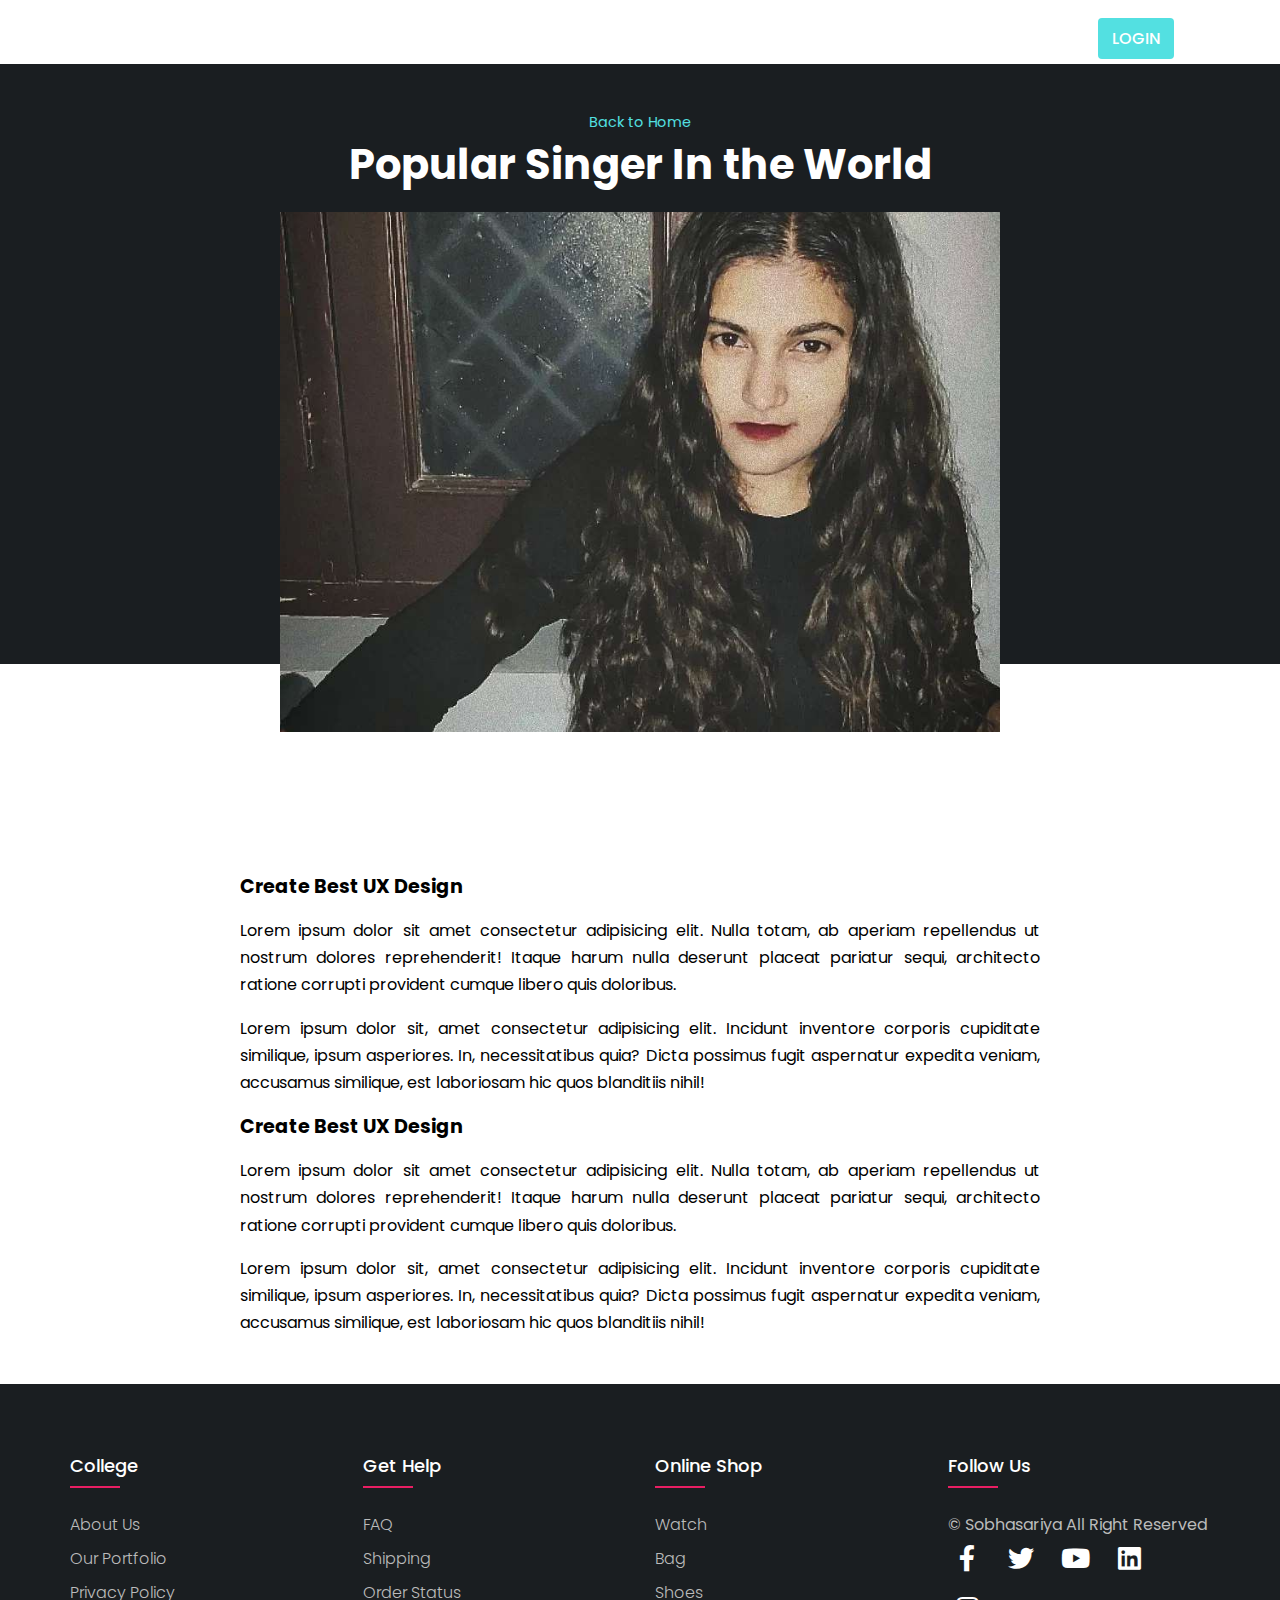
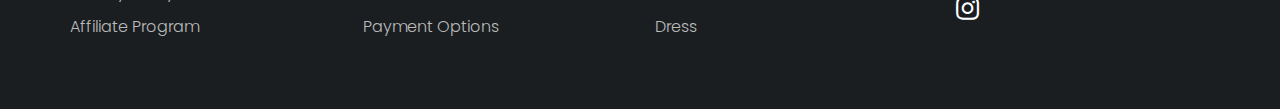
<file: dancer-page.html>
<!DOCTYPE html>
<html lang="en">
<head>
    <meta charset="UTF-8">
    <meta http-equiv="X-UA-Compatible" content="IE=edge">
    <meta name="viewport" content="width=device-width, initial-scale=1.0">
    <title>Post Page</title>
    <link rel="stylesheet" href="style.css">
    <link rel="stylesheet" href="https://unpkg.com/boxicons@2.1.1/css/boxicons.min.css">
    <link
      rel="stylesheet"
      href="https://cdnjs.cloudflare.com/ajax/libs/font-awesome/5.15.2/css/all.min.css"
    />

</head>
<body>
    <header>
       <div class="nav container">
        <a href="index.html" class="logo">Sobhasariya</a>
        <a href="#" class="login">Login</a>
    </div>
    </header>
    <section class="post-header">
       <div class="header-content post-container">
           <a href="index.html" class="back-home">Back to Home</a>
           <h1 class="header-title">Popular Singer In the World</h1>
           <img src="_pratiksha.choudhary_-20220813-0002.jpg" class="header-img">
       </div>
    </section>

    <section class="post-content post-container">
        <h2 class="sub-heading">Create Best UX Design</h2>
        <p class="post-text">Lorem ipsum dolor sit amet consectetur adipisicing elit. Nulla totam, ab aperiam repellendus ut nostrum dolores reprehenderit! Itaque harum nulla deserunt placeat pariatur sequi, architecto ratione corrupti provident cumque libero quis doloribus.</p>
        <p class="post-text">Lorem ipsum dolor sit, amet consectetur adipisicing elit. Incidunt inventore corporis cupiditate similique, ipsum asperiores. In, necessitatibus quia? Dicta possimus fugit aspernatur expedita veniam, accusamus similique, est laboriosam hic quos blanditiis nihil!</p>
        <h2 class="sub-heading">Create Best UX Design</h2>
        <p class="post-text">Lorem ipsum dolor sit amet consectetur adipisicing elit. Nulla totam, ab aperiam repellendus ut nostrum dolores reprehenderit! Itaque harum nulla deserunt placeat pariatur sequi, architecto ratione corrupti provident cumque libero quis doloribus.</p>
        <p class="post-text">Lorem ipsum dolor sit, amet consectetur adipisicing elit. Incidunt inventore corporis cupiditate similique, ipsum asperiores. In, necessitatibus quia? Dicta possimus fugit aspernatur expedita veniam, accusamus similique, est laboriosam hic quos blanditiis nihil!</p>
    </section>
    <footer class="footer1">
        <div class="container">
           <div class="row">
               <div class="footer-col">
                   <h4>College</h4>
                   <ul>
                       <li>
                           <a href="#">about us</a>
                       </li>
                       <li>
                           <a href="#">our portfolio</a>
                       </li>
                       <li>
                           <a href="#">privacy policy</a>
                       </li>
                       <li>
                           <a href="#">affiliate program</a>
                       </li>
                   </ul>
               </div>
               <div class="footer-col">
                   <h4>get help</h4>
                   <ul>
                       <li>
                           <a href="#">FAQ</a>
                       </li>
                       <li>
                           <a href="#">shipping</a>
                       </li>
                       <li>
                           <a href="#">order status</a>
                       </li>
                       <li>
                           <a href="#">payment options</a>
                       </li>
                   </ul>
               </div>
               <div class="footer-col">
                   <h4>online shop</h4>
                   <ul>
                       <li>
                           <a href="#">watch</a>
                       </li>
                       <li>
                           <a href="#">bag</a>
                       </li>
                       <li>
                           <a href="#">shoes</a>
                       </li>
                       <li>
                           <a href="#">dress</a>
                       </li>
                       
                   </ul>
               </div>
               <div class="footer-col">
                   <h4>follow us</h4>
                   <div class="social-links">
                           <p>&#169; Sobhasariya All Right Reserved</p>
                               <a href="#" class="icon icon--facebook"><i class="fab fa-facebook-f"></i></a>
                               <a href="#" class="icon icon--twitter"><i class="fab fa-twitter"></i></a>
                               <a href="https://www.youtube.com/channel/UCyAPyL8ufwmnCJRwZpkV1Yw" class="icon icon--youtube"><i class="fab fa-youtube"></i></a>
                               <a href="#" class="icon icon--linkedin"><i class="fab fa-linkedin"></i></a>
                               <a href="https://instagram.com/_pratiksha.choudhary_?igshid=YmMyMTA2M2Y=" class="icon icon--instagram"><i class="fab fa-instagram"></i></a>
                   </div>
               </div>
           </div>
        </div>
       </footer>

<script src="https://code.jquery.com/jquery-3.6.0.js" integrity="sha256-H+K7U5CnXl1h5ywQfKtSj8PCmoN9aaq30gDh27Xc0jk=" crossorigin="anonymous"></script>
<script src="main.js"></script>
</body>
</html>
</file>
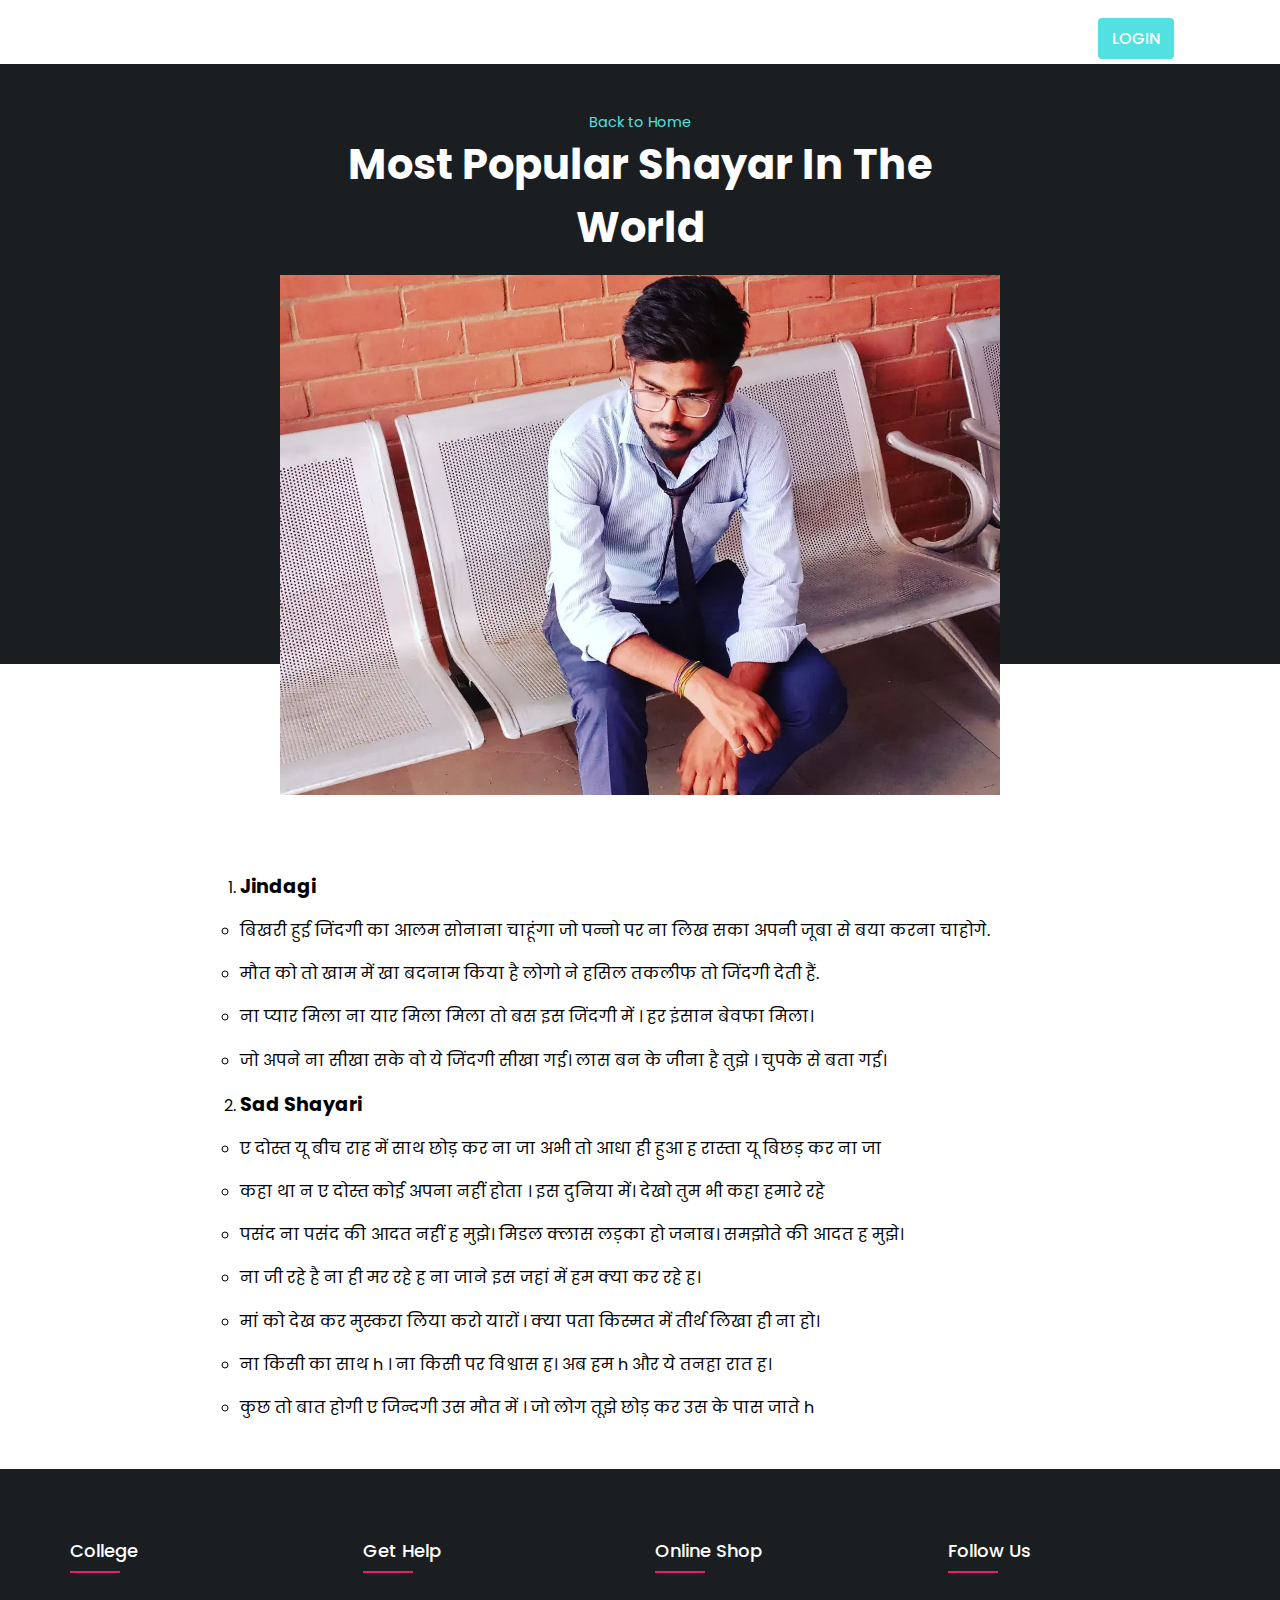
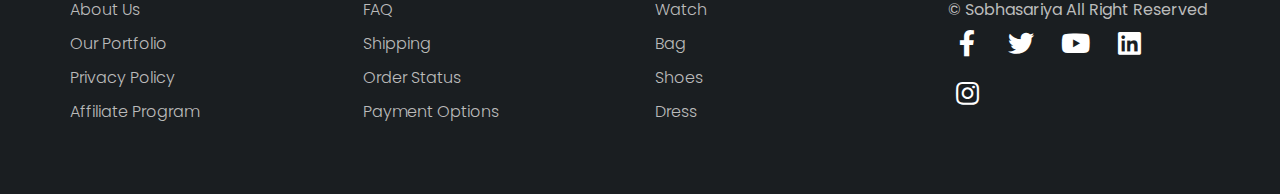
<file: shayar-page.html>
<!DOCTYPE html>
<html lang="en">
  <head>
    <meta charset="UTF-8" />
    <meta http-equiv="X-UA-Compatible" content="IE=edge" />
    <meta name="viewport" content="width=device-width, initial-scale=1.0" />
    <title>Post Page</title>
    <link rel="stylesheet" href="style.css" />
    <link
      rel="stylesheet"
      href="https://unpkg.com/boxicons@2.1.1/css/boxicons.min.css"
    />
    <link
      rel="stylesheet"
      href="https://cdnjs.cloudflare.com/ajax/libs/font-awesome/5.15.2/css/all.min.css"
    />
  </head>
  <body>
    <header>
      <div class="nav container">
        <a href="index.html" class="logo">Sobhasariya</a>
        <a href="#" class="login">Login</a>
      </div>
    </header>
    <section class="post-header">
      <div class="header-content post-container">
        <a href="index.html" class="back-home">Back to Home</a>
        <h1 class="header-title">Most Popular Shayar In The World</h1>
        <img src="kamal_kumar_rj23-20220813-0001.jpg" class="header-img" />
      </div>
    </section>

    <section class="post-content post-container">
      <ol>
        <li>
          <h2 class="sub-heading">Jindagi</h2>
        </li>
    
      <ul>
        <li>
          <p class="post-text">
            बिखरी हुई जिंदगी का आलम सोनाना चाहूंगा जो पन्नो पर ना लिख सका अपनी
            जूबा से बया करना चाहोगे.
          </p>
        </li>
        <li>
          <p class="post-text">
            मौत को तो खाम में खा बदनाम किया है लोगो ने हसिल तकलीफ तो जिंदगी देती
            हैं.
          </p>
        </li>
        <li>
          <p class="post-text">
            ना प्यार मिला ना यार मिला मिला तो बस इस जिंदगी में । हर इंसान बेवफा
            मिला।
          </p>
        </li>
        <li>
          <p class="post-text">
            जो अपने ना सीखा सके वो ये जिंदगी सीखा गई। लास बन के जीना है तुझे ।
            चुपके से बता गई।
          </p>
        </li>
      </ul>

      <li>
      <h2 class="sub-heading">Sad Shayari</h2>
    </li>
    <ul>
        <li>
      <p class="post-text">
        ए दोस्त यू बीच राह में साथ छोड़ कर ना जा 
        अभी तो आधा ही हुआ ह रास्ता 
        यू बिछड़ कर ना जा
      </p></li>
      <li>
      <p class="post-text">
        कहा था न ए दोस्त कोई अपना नहीं होता । इस दुनिया में।
देखो तुम भी कहा हमारे रहे
      </p>
    </li>
    <li>
        <p class="post-text">पसंद ना पसंद की आदत नहीं ह मुझे।
            मिडल क्लास लड़का हो जनाब।
            समझोते की आदत ह मुझे।</p>
    </li>
    <li>
        <p class="post-text">ना जी रहे है ना ही मर रहे ह
            ना जाने इस जहां में हम क्या कर रहे ह।</p>
    </li>
    <li>
        <p class="post-text">मां को देख कर मुस्करा लिया करो यारों ।
            क्या पता किस्मत में तीर्थ लिखा ही ना हो।</p>
    </li>
    <li>
        <p class="post-text">ना किसी का साथ h ।
            ना किसी पर विश्वास ह।
            अब हम h और ये तनहा रात ह।</p>
    </li>
    <li>
        <p class="post-text">कुछ तो बात होगी ए जिन्दगी उस मौत में ।
            जो लोग तूझे छोड़ कर उस के पास जाते h</p>
    </li>
    </li>
    </ul>
    </ol>
    </section>

    <footer class="footer1">
     <div class="container">
        <div class="row">
            <div class="footer-col">
                <h4>College</h4>
                <ul>
                    <li>
                        <a href="#">about us</a>
                    </li>
                    <li>
                        <a href="#">our portfolio</a>
                    </li>
                    <li>
                        <a href="#">privacy policy</a>
                    </li>
                    <li>
                        <a href="#">affiliate program</a>
                    </li>
                </ul>
            </div>
            <div class="footer-col">
                <h4>get help</h4>
                <ul>
                    <li>
                        <a href="#">FAQ</a>
                    </li>
                    <li>
                        <a href="#">shipping</a>
                    </li>
                    <li>
                        <a href="#">order status</a>
                    </li>
                    <li>
                        <a href="#">payment options</a>
                    </li>
                </ul>
            </div>
            <div class="footer-col">
                <h4>online shop</h4>
                <ul>
                    <li>
                        <a href="#">watch</a>
                    </li>
                    <li>
                        <a href="#">bag</a>
                    </li>
                    <li>
                        <a href="#">shoes</a>
                    </li>
                    <li>
                        <a href="#">dress</a>
                    </li>
                    
                </ul>
            </div>
            <div class="footer-col">
                <h4>follow us</h4>
                <div class="social-links">
                        <p>&#169; Sobhasariya All Right Reserved</p>
                            <a href="#" class="icon icon--facebook"><i class="fab fa-facebook-f"></i></a>
                            <a href="#" class="icon icon--twitter"><i class="fab fa-twitter"></i></a>
                            <a href="#" class="icon icon--youtube"><i class="fab fa-youtube"></i></a>
                            <a href="#" class="icon icon--linkedin"><i class="fab fa-linkedin"></i></a>
                            <a href="#" class="icon icon--instagram"><i class="fab fa-instagram"></i></a>
                </div>
            </div>
        </div>
     </div>
    </footer>

    <script
      src="https://code.jquery.com/jquery-3.6.0.js"
      integrity="sha256-H+K7U5CnXl1h5ywQfKtSj8PCmoN9aaq30gDh27Xc0jk="
      crossorigin="anonymous"
    ></script>
    <script src="main.js"></script>
  </body>
</html>
</file>
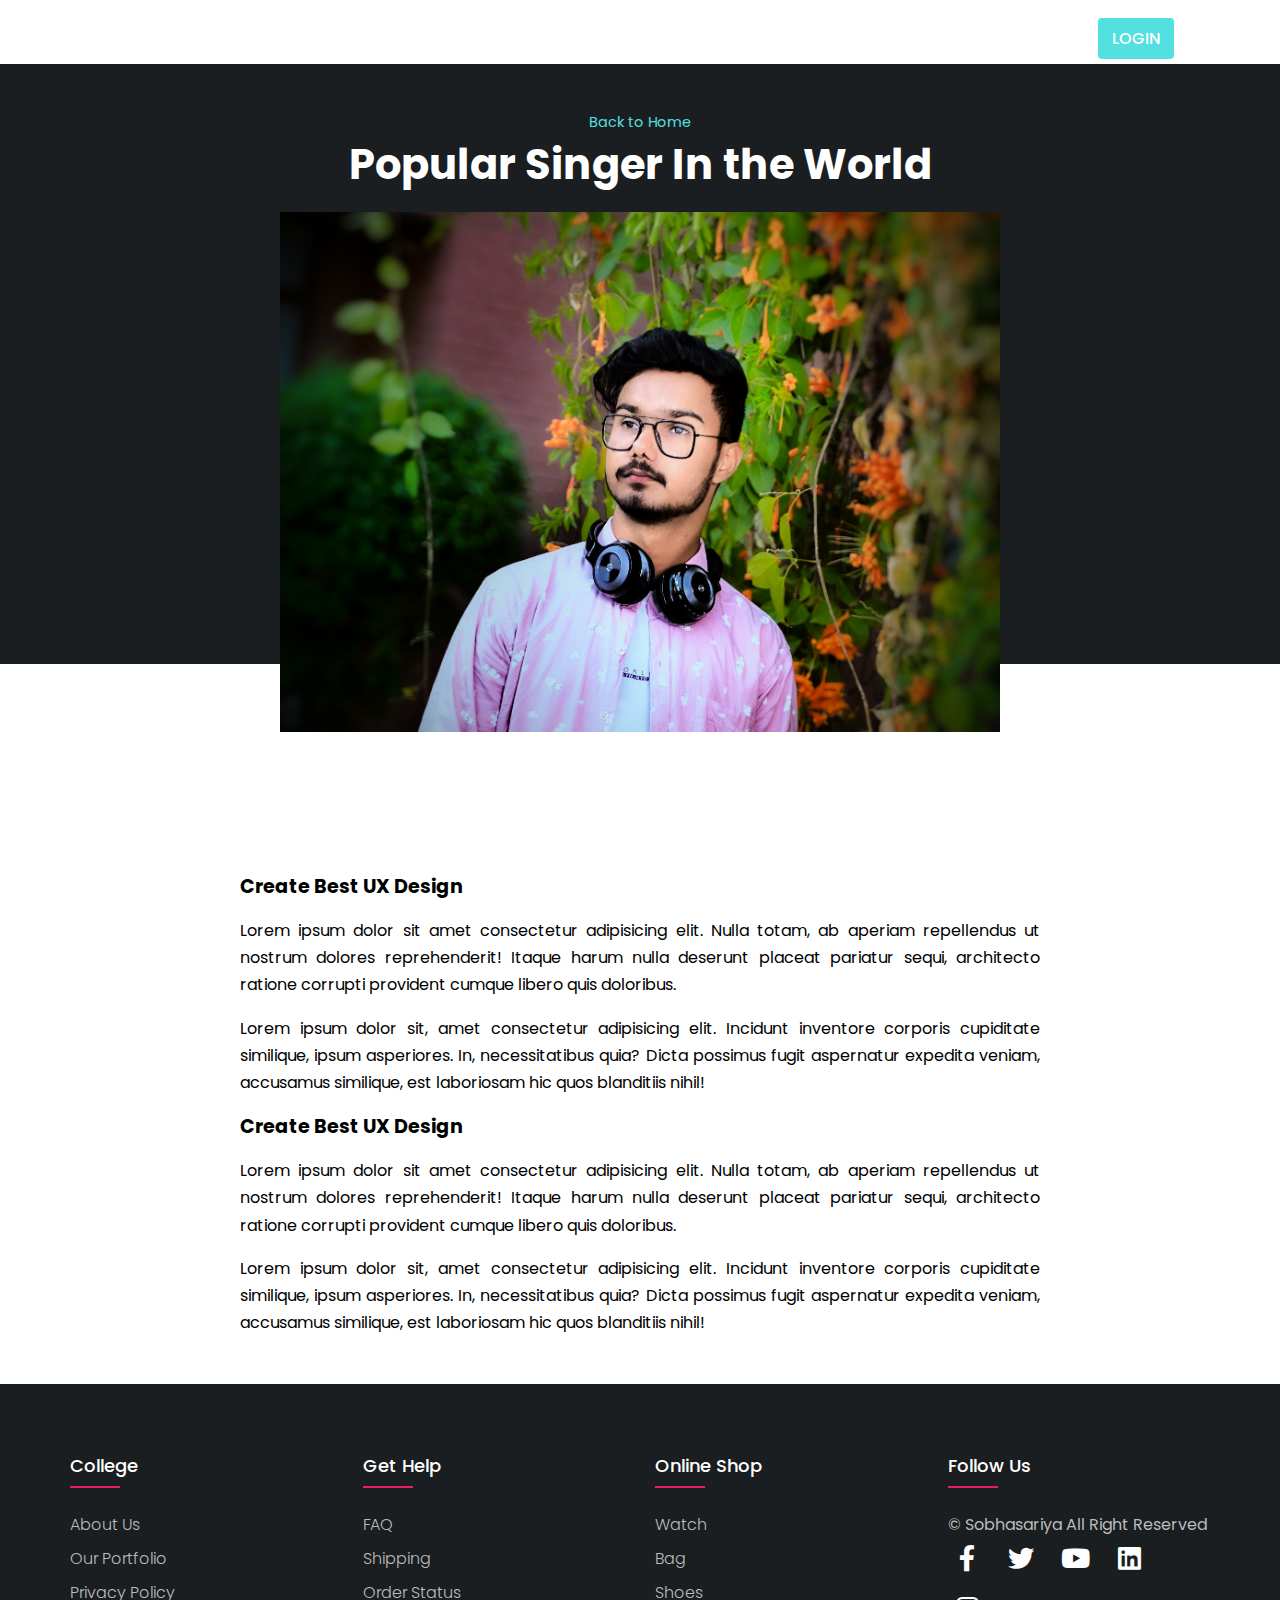
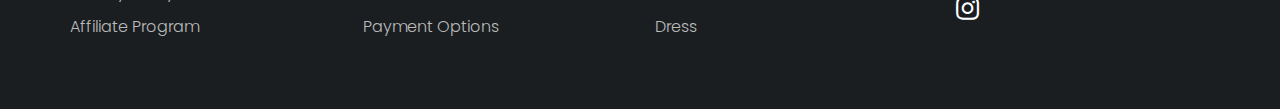
<file: singer-page.html>
<!DOCTYPE html>
<html lang="en">
<head>
    <meta charset="UTF-8">
    <meta http-equiv="X-UA-Compatible" content="IE=edge">
    <meta name="viewport" content="width=device-width, initial-scale=1.0">
    <title>Post Page</title>
    <link rel="stylesheet" href="style.css">
    <link rel="stylesheet" href="https://unpkg.com/boxicons@2.1.1/css/boxicons.min.css">
    <link
      rel="stylesheet"
      href="https://cdnjs.cloudflare.com/ajax/libs/font-awesome/5.15.2/css/all.min.css"
    />

</head>
<body>
    <header>
       <div class="nav container">
        <a href="index.html" class="logo">Sobhasariya</a>
        <a href="#" class="login">Login</a>
    </div>
    </header>
    <section class="post-header">
       <div class="header-content post-container">
           <a href="index.html" class="back-home">Back to Home</a>
           <h1 class="header-title">Popular Singer In the World</h1>
           <img src="lokesh3.jpg" class="header-img">
       </div>
    </section>

    <section class="post-content post-container">
        <h2 class="sub-heading">Create Best UX Design</h2>
        <p class="post-text">Lorem ipsum dolor sit amet consectetur adipisicing elit. Nulla totam, ab aperiam repellendus ut nostrum dolores reprehenderit! Itaque harum nulla deserunt placeat pariatur sequi, architecto ratione corrupti provident cumque libero quis doloribus.</p>
        <p class="post-text">Lorem ipsum dolor sit, amet consectetur adipisicing elit. Incidunt inventore corporis cupiditate similique, ipsum asperiores. In, necessitatibus quia? Dicta possimus fugit aspernatur expedita veniam, accusamus similique, est laboriosam hic quos blanditiis nihil!</p>
        <h2 class="sub-heading">Create Best UX Design</h2>
        <p class="post-text">Lorem ipsum dolor sit amet consectetur adipisicing elit. Nulla totam, ab aperiam repellendus ut nostrum dolores reprehenderit! Itaque harum nulla deserunt placeat pariatur sequi, architecto ratione corrupti provident cumque libero quis doloribus.</p>
        <p class="post-text">Lorem ipsum dolor sit, amet consectetur adipisicing elit. Incidunt inventore corporis cupiditate similique, ipsum asperiores. In, necessitatibus quia? Dicta possimus fugit aspernatur expedita veniam, accusamus similique, est laboriosam hic quos blanditiis nihil!</p>
    </section>





















    <footer class="footer1">
        <div class="container">
           <div class="row">
               <div class="footer-col">
                   <h4>College</h4>
                   <ul>
                       <li>
                           <a href="#">about us</a>
                       </li>
                       <li>
                           <a href="#">our portfolio</a>
                       </li>
                       <li>
                           <a href="#">privacy policy</a>
                       </li>
                       <li>
                           <a href="#">affiliate program</a>
                       </li>
                   </ul>
               </div>
               <div class="footer-col">
                   <h4>get help</h4>
                   <ul>
                       <li>
                           <a href="#">FAQ</a>
                       </li>
                       <li>
                           <a href="#">shipping</a>
                       </li>
                       <li>
                           <a href="#">order status</a>
                       </li>
                       <li>
                           <a href="#">payment options</a>
                       </li>
                   </ul>
               </div>
               <div class="footer-col">
                   <h4>online shop</h4>
                   <ul>
                       <li>
                           <a href="#">watch</a>
                       </li>
                       <li>
                           <a href="#">bag</a>
                       </li>
                       <li>
                           <a href="#">shoes</a>
                       </li>
                       <li>
                           <a href="#">dress</a>
                       </li>
                       
                   </ul>
               </div>
               <div class="footer-col">
                   <h4>follow us</h4>
                   <div class="social-links">
                           <p>&#169; Sobhasariya All Right Reserved</p>
                               <a href="#" class="icon icon--facebook"><i class="fab fa-facebook-f"></i></a>
                               <a href="#" class="icon icon--twitter"><i class="fab fa-twitter"></i></a>
                               <a href="https://www.youtube.com/channel/UCKOsStV7tnkfZ3SQxb5xoNg" class="icon icon--youtube"><i class="fab fa-youtube"></i></a>
                               <a href="https://www.linkedin.com/in/lokesh-lakhara-4a6581217/" class="icon icon--linkedin"><i class="fab fa-linkedin"></i></a>
                               <a href="https://instagram.com/_laxkar.lokesh?igshid=YmMyMTA2M2Y=" class="icon icon--instagram"><i class="fab fa-instagram"></i></a>
                   </div>
               </div>
           </div>
        </div>
       </footer>

<script src="https://code.jquery.com/jquery-3.6.0.js" integrity="sha256-H+K7U5CnXl1h5ywQfKtSj8PCmoN9aaq30gDh27Xc0jk=" crossorigin="anonymous"></script>
<script src="main.js"></script>
</body>
</html>
</file>
<file: style.css>
@import url('https://fonts.googleapis.com/css2?family=Poppins:wght@300;400;500;600;700&display=swap');
*{
    font-family: 'Poppins', sans-serif;
    margin: 0;
    padding: 0;
    scroll-behavior : smooth;
    scroll-padding-top: 2rem;
     box-sizing: border-box;
}

:root {
    --container-color: #1a1e21;
    --second-color: #53E0E1;
    --primary--color: #00CDAC;
    --text-color: #172317;
    --bg-color: #fff;

}

::selection {
    color: var(--bg-color);
    background: var(--second-color);
}

a{
    text-decoration: none;
}




img{
    width: 100%;
}
section{
    padding: 3rem 0 2rem;
}

.container{
    max-width: 1068px;
    margin: auto;
    width: 100%;
}



header{
    position: absolute;
    top: 0;
    left: 0;
    width: 100%;
    z-index: 200;
}

header.shadow {
    background: var(--bg-color);
    transition: 0.3s;
    box-shadow: 0 1px 4px hsl(0 4% 14% / 10%);
}

header.shadow .logo{
    background-image: url(https://www.secs.ac.in/front/img/home/btech.jpg);
    background-size: contain;
    background-clip: text;
    -webkit-background-clip: text;
    color: transparent;
}

.header-content{
    /* margin-top: 4rem; */
    height: 100%;
    /* border: 1px solid red; */
    display: flex;
    flex-direction: column;
    align-items: center;
    /* margin: 10rem !important; */
}

.back-home{
    color: var(--second-color);
    font-size: 0.9rem;
}

.header-title{
    width: 90%;
    font-size: 2.6rem;
    color: var(--bg-color);
    text-align: center;
    margin-bottom: 1rem;
}

.header-img{
    width: 90%;
    height: 100%;

    object-fit: cover;
    object-position: center;
}


.nav{
    top: 0;
     display: flex;
     align-items: center;
     justify-content:flex-end;
     padding: -18px 0;
}
.logo{
    /* border: 1px solid black; */
    font-size: 50px;
    font-weight: 600;
    background-image: url(https://www.secs.ac.in/front/img/home/btech.jpg);
    background-size: contain;
    background-clip: text;
    -webkit-background-clip: text;
    color: transparent;
}

.login{
    color: var(--bg-color);
    padding: 8px 14px;
    text-transform: uppercase;
    font-weight: 500;
    border-radius: 4px;
    background: var(--second-color);
    transition: transform .5s ease 0s;
}

.login:hover{
    transform: scale(1.2);
}

.home{
     
    width: 100%;
    min-height: 440px;
    background-image: url(https://www.secs.ac.in/uploadfolder/slider/20-02-28-01-22-06slide.jpg);
    display: grid;
    justify-content: center;
    align-items: center;
}

/* .home-img{
    margin-top: 20px;
    height: 500px;
    width: 1000px;
} */

.home-text{
    color: var(--bg-color);
    text-align: center;
    
}

.home-title{
    font-size: 3.5rem;
}

.home-subtitle{
    font-size: 1rem;
    font-weight: 400;
}

#about .container{
    position: relative;
    width: 1600px;
    display: flex;
    justify-content: center;
    flex-wrap: wrap;
    transform-style: preserve-3d;
    perspective: 500px;
    margin: auto;
}

#about .container .box{
    position: relative;
    width: 275px;
    height: 275px;
    background: #000;
    transition: 0.5s;
    transform-style: preserve-3d;
    overflow: hidden;
    margin-right: 15px;
    margin-top: 45px;
}

#about .container:hover .box{
    transform: rotateY(25deg);
}

#about .container .box:hover ~ .box{
    transform: rotateY(-25deg);
}

#about .container .box:hover{
    transform: rotateY(0deg) scale(1.25);
    z-index: 1;
    box-shadow:0 25px 40px rgba(0, 0, 0, 0.5);
}

#about .container .box .imgBx{
    position: absolute;
    top: 0;
    left: 0;
    width: 100%;
    height: 100%;
}

#about .container .box .imgBx:before{
    content: '';
    position: absolute;
    top: 0;
    left: 0;
    width: 100%;
    height: 100%;
    background: linear-gradient(180deg,rgb(29,86,165), #000);
    z-index: 1;
    opacity: 0;
    transition: 0.2s;
    mix-blend-mode: multiply;
}

#about .box:hover .imgBx:before{
    opacity: 1;
}

#about .container .box .imgBx img{
    position: absolute;
    top: 0;
    left: 0;
    width: 100%;
    height: 100%;
    object-fit: cover;
}

#about .container .box .content{
    position: absolute;
    top: 0;
    left: 0;
    width: 100%;
    height: 100%;
    z-index: 1;
    display: flex;
    padding: 20px;
    align-items: flex-end;
    box-sizing: border-box;
}

#about .container .box .content h2 {
    color: #fff;
    transition: 0.5s;
    text-transform: uppercase;
    margin-top: 5px;
    font-size: 20px;
    transform: translateY(200px);
    transition-delay: 0.3s;
}

#about .container .box:hover .content h2{
    transform: translateY(0px);
}

#about .container .box .content p{
    color: #fff;
    transition: 0.5s;
    font-size: 14px;
    transform: translateY(200px);
    transition-delay: 0.3s;
}

#about .container .box:hover .content p{
    transform: translateY(0px);
}

.post-filter{
    display: flex;
    justify-content: center;
    align-items: center;
    column-gap: 1.5rem;
    margin-top: 2rem !important;
    /* box-shadow: 0 2px 3px 0 rgba(0, 0, 0, 0.1); */
}

.filter-item{
    font-size: 0.9rem;
    font-weight: 500;
    cursor: pointer;
    transition: transform .5s ease 0s;
}

.filter-item:hover{
    transform: scale(1.2);
}




.active-filter{
    background: var(--second-color);
    color: var(--bg-color);
    padding: 4px 10px;
    border-radius: 4px;
}

.post{
    display: grid;
    grid-template-columns: repeat(auto-fit, minmax(280px, auto));
    justify-content: center;
    gap: 1.5rem;
}

.post-header{
    margin-top: 4rem;
     width: 100%;
     height: 600px;
     background: var(--container-color);
}

.post-container{
    max-width: 800px;
    margin: auto;
    width: 100%;
}

.post-content{
    margin-top: 10rem;
}

video{
    padding-left: 10px;
    width: 500px;
    height: 500px;
    border-radius: 9px;
}


.sub-heading{
    font-size: 1.2rem;
}
.sub-heading:hover{
    border-bottom: 1px solid #000;
}

.post-text{
    font-size: 1rem;
    line-height: 1.7rem;
    margin: 1rem 0;
    text-align: justify;
}

.post-box{
    background: var(--bg-color);
    box-shadow: 0 4px 14px hsl(355deg 25% 15% / 10%);
    padding: 15px;
    border-radius: 0.5rem;
    transition: transform .5s;
}

.post-box:hover{
    transform: scale(1.1);
}

.post-img{
    /* padding-bottom: 40px; */
    width: 100%;
    height: 300px;
    object-fit: cover;
    object-position: center;
    border-radius: 0.5rem;
}


.category{
    font-size: 0.9rem;
    font-weight: 500;
    text-transform: uppercase;
    color: var(--second-color);

}

.post-title{
    font-size: 1.3rem;
    font-weight: 600;
    color: var(--text-color);
    display: -webkit-box;
    -webkit-line-clamp: 2;
    -webkit-box-orient: vertical;
    overflow: hidden;
}



.post-date{
    cursor: pointer;
    color: var(--container-color);
    display: flex;
    font-size: 1.2rem;
    text-transform: uppercase;
    font-weight: 400;
    margin-top: 4px;
}

.post-date:hover{
    color: var(--primary--color);
}

.post-description{
    font-size: 0.9rem;
    line-height: 1.5rem;
    margin: 5px 0 10px;
    display: -webkit-box;
    -webkit-line-clamp: 3 ;
    -webkit-box-orient: vertical;
    overflow: hidden;
}

.profile{
    display: flex;
    align-items: center;
    gap: 10px;
}

.profile-img{
    width: 50px;
    height: 50px;
    border-radius: 50%;
    object-position: center;
    border: 2px solid var(--second-color);
}

.profile-name{
    cursor: pointer;
    font-size: 0.82rem;
    font-weight: 500;
}

.profile-name:hover{
    border-bottom: 1px solid black;
}

.footer{
    border: 1px solid var(--second-color);
    height: 65px;
}

.footer1{
    background: var(--container-color);
    padding: 70px 0;
}

.footer1 .row{
    display: flex;
    flex-wrap: wrap;
}
.footer1 ul{
    list-style: none;
}

.footer1 .container{
    max-width: 1170px;
    /* background-color: red; */
    margin: auto;
}
.footer-col{
    line-height: 1.5rem;
    font-family: 'Poppins', sans-serif;
    width: 25%;
    padding: 0 15px;
}

.footer-col h4{
    font-size: 18px;
    color: #ffffff;
    text-transform: capitalize;
    margin-bottom: 35px;
    font-weight: 500;
    position: relative;
}

.footer-col h4::before{
    content: '';
    position: absolute;
    left: 0;
    bottom: -10px;
    background-color: #e91e63;
    height: 2px;
    box-sizing: border-box;
    width: 50px;

}

.footer-col ul li:not(:last-child){
    margin-bottom: 10px;
}
.footer-col ul li a{
    font-size: 16px;
    text-transform: capitalize;
    color: #ffffff;
    text-decoration: none;
    font-weight: 300;
    color: #bbbbbb;
    display: block;
    transition: all 0.3s ease;
}

.footer-col ul li a:hover{
    color: #ffffff;
    padding-left: 8px;
}

.footer-col .social-links a{
    color: #ffffff;
    align-items: center;
    justify-content:center;
     display: flex;
     column-gap: 25px;
     height: 100%;
     padding-top: 2px;
  padding-right: 4px;
  
}
 
.footer-col .social-links .icon{
    margin: 0 10px 10px 0;
    /* flex-direction: column; */
    padding-left: 3px;
    padding-top: 8px;
    width: 40px;
    height: 40px;
    display: inline-block;
    align-items: center;
    justify-content: center;
    text-decoration: none;
    text-align: center;
    font-size: 26px;
    color: #ffffff;
    border-radius: 50%;
    /* outline: 2px solid #fff; */
    transition-property: outline-offset, outline-color,background-color;
    transition-duration: .25s;
}

.social-links p{
    color: #bbbbbb;
}


/* .footer-social{
    background: var(--second-color);
    align-items: center;
    justify-content: flex-end;
     display: flex;
     column-gap: 25px;
     height: 100%;
     padding-top: 3px;
  padding-right: 4px;
} */

/* .footer-social .icon{
    /* padding: 0 1rem; */
     width: 60px;
     height: 60px;
     display: inline-flex;
     align-items: center;
     justify-content: center;
     text-decoration: none;
     font-size: 26px;
     color: #fff;
     border-radius: 50%;
     outline: 2px solid #fff;
     transition-property: outline-offset, outline-color,background-color;
     transition-duration: .25s;
} */

.icon:hover{
    outline-offset: 4px;

}

.icon:hover i {
    animation: shake .25s;
}

.icon--facebook:hover{
    background-color: #1732cbc9;
    outline-color: #1732cbc9;
}

.icon--youtube:hover{
    background-color: #e1131dbd;
    outline-color: #e1131dbd;
}

.icon--twitter:hover{
    background-color: #1da1f2;
    outline-color: #1da1f2;
}

.icon--instagram:hover{
    background-image: radial-gradient(circle at 30% 107%,
    #fdf497 0%, #fdf497 5%,#fd5949 45%,#d6249f 60%,#285AEB 90%);
    outline-color: #a02d76;
}

.icon--linkedin:hover{
    background-color: #0077b5;
    outline-color: #0077b5;
}

@keyframes shake{
    10%{transform: rotate(15deg);}
    20%{transform: rotate(-15deg);}
    30%{transform: rotate(15deg);}
    40%{transform: rotate(-15deg);}
}


@media (max-width:1060px){
    .home{
     
        width: 100%;
        min-height: 440px;
        background-image: url(https://www.secs.ac.in/uploadfolder/slider/20-02-28-01-22-06slide.jpg);
        background-size: cover;
        display: grid;
        justify-content: center;
        align-items: center;
    }
    .post-filter{
        display: flex;
        justify-content: center;
        align-items: center;
        column-gap: 1.5rem;
        margin-top: 2rem !important;
        /* box-shadow: 0 2px 3px 0 rgba(0, 0, 0, 0.1); */
    }
    
    .logo{
        margin-top: -20px;
        /* border: 1px solid black; */
        font-size: 70px;
        font-weight: 600;
    }
    .container{
        margin: 0 auto;
        width: 95%;
    }
    #about{
        position: relative;
    width: 100%px;
    display: flex;
    justify-content: center;
    flex-wrap: wrap;
    transform-style: preserve-3d;
    perspective: 500px;
    margin: auto;
    }
    .home-text{
        width: 100;
    }
}

@media (max-width: 800px){
    .home{
     
        width: 100%;
        min-height: 440px;
        background-image: url(https://www.secs.ac.in/uploadfolder/slider/20-02-28-01-22-06slide.jpg);
        background-size: cover;
        display: grid;
        justify-content: center;
        align-items: center;
    }
    .logo{
        /* border: 1px solid black; */
        font-size: 50px;
        font-weight: 600;
        background-image: url(https://www.secs.ac.in/front/img/home/btech.jpg);
        background-size: contain;
        background-clip: text;
        -webkit-background-clip: text;
        color: transparent;
    }
    .nav{
        padding: 14px 0;
    }
    .home-title{
        display: flex;
        flex-direction: column;
        width: 100%;
    }
    .post-filter{
        display: flex;
        justify-content: center;
        align-items: center;
        column-gap: 1.5rem;
        margin-top: 2rem !important;
        /* box-shadow: 0 2px 3px 0 rgba(0, 0, 0, 0.1); */
    }
    
    #about{
        position: relative;
    width: 100%px;
    display: flex;
    justify-content: center;
    flex-wrap: wrap;
    transform-style: preserve-3d;
    perspective: 500px;
    margin: auto;
    }
    .post-container{
        margin: 0 auto;
        width: 95%;
    }
}
@media (max-width: 768px){
    .home{
     
        width: 100%;
        min-height: 440px;
        background-image: url(https://www.secs.ac.in/uploadfolder/slider/20-02-28-01-22-06slide.jpg);
        background-size: cover;
        display: grid;
        justify-content: center;
        align-items: center;
    }
    .post-filter{
        display: flex;
        justify-content: center;
        align-items: center;
        column-gap: 1.5rem;
        margin-top: 2rem !important;
        /* box-shadow: 0 2px 3px 0 rgba(0, 0, 0, 0.1); */
    }
    
    .logo{
        /* border: 1px solid black; */
        font-size: 50px;
        font-weight: 600;
      
    }
    .nav{
        padding: 10px 0;
    }
   section{
    padding: 2rem 0;
   }
   .header-content{
    margin-top: 3rem !important;
   }
   .home{
    min-height: 380px;
   }
   .home-title{
    font-size: 3rem;
   }
   .header-title{
    font-size: 2rem;
   }
   .header-img{
    height: 370px;
   }
   .post-header{
    margin-top: 4rem;
     width: 100%;
     height: 600px;
     background: var(--container-color);
}
   .post-content{
    margin-top: 9rem !important;
   }
   .footer-col{
    width: 50%;
    margin-bottom: 30px;
  }
}
@media (max-width: 570px){
    .home{
        
        width: 100%;
        min-height: 440px;
        background-image: url(https://www.secs.ac.in/uploadfolder/slider/20-02-28-01-22-06slide.jpg);
        background-size: cover;
        display: grid;
        justify-content: center;
        align-items: center;
    }
    .post-filter{
        display: flex;
        justify-content: center;
        align-items: center;
        column-gap: 0.9rem;
        margin-top: 2rem !important;
        /* box-shadow: 0 2px 3px 0 rgba(0, 0, 0, 0.1); */
    }
    
    .logo{
        /* border: 1px solid black; */
        font-size: 40px;
        font-weight: 600;
    }
    .nav{
        padding: 8px 0;
    }
    .post-header{
        margin-top: 4rem;
         width: 100%;
         height: 600px;
         background: var(--container-color);
    }
   .header-title{
    width: 100%;
   }
   .header-img{
    height: 340px;
   }

  .footer-col{
     width: 100%;
     margin-bottom: 30px;
   }

}

@media(max-width: 396px){
    .home{
     
        width: 100%;
        min-height: 100px;
        background-image: url(https://www.secs.ac.in/uploadfolder/slider/20-02-28-01-22-06slide.jpg);
        background-size: cover;
        display: grid;
        justify-content: center;
        align-items: center;
    }
    .post-filter{
        display: flex;
        justify-content: center;
        align-items: center;
        column-gap: 0.3rem;
        margin-top: 2rem !important;
        /* box-shadow: 0 2px 3px 0 rgba(0, 0, 0, 0.1); */
    }
    
    .logo{
        /* border: 1px solid black; */
        font-size: 30px;
        font-weight: 600;
    }
    .home-title{
        font-size: 2rem;
    }

    .home-subtitle{
        font-size: 0.9rem;
    }
    .home{
        min-height: 300px;
    }
    .post-box{
        padding: 10px;
    }
    .header-title{
        font-size: 1.4rem;
    }
    .header-img{
        height: 240px;
    }

    .footer-col{
        width: 150%;
        margin-bottom: 30px;
      }
       .post-header{
        margin-top: 4rem;
         width: 100%;
         height: 600px;
         background: var(--container-color);
    }
       .post-content{
        margin-top: 5rem !important;
       }
       .post-text{
        font-size: 0.875rem;
        line-height: 1.5rem;
        margin: 10px 0;
       }
}

@media(max-width:)
</file>
